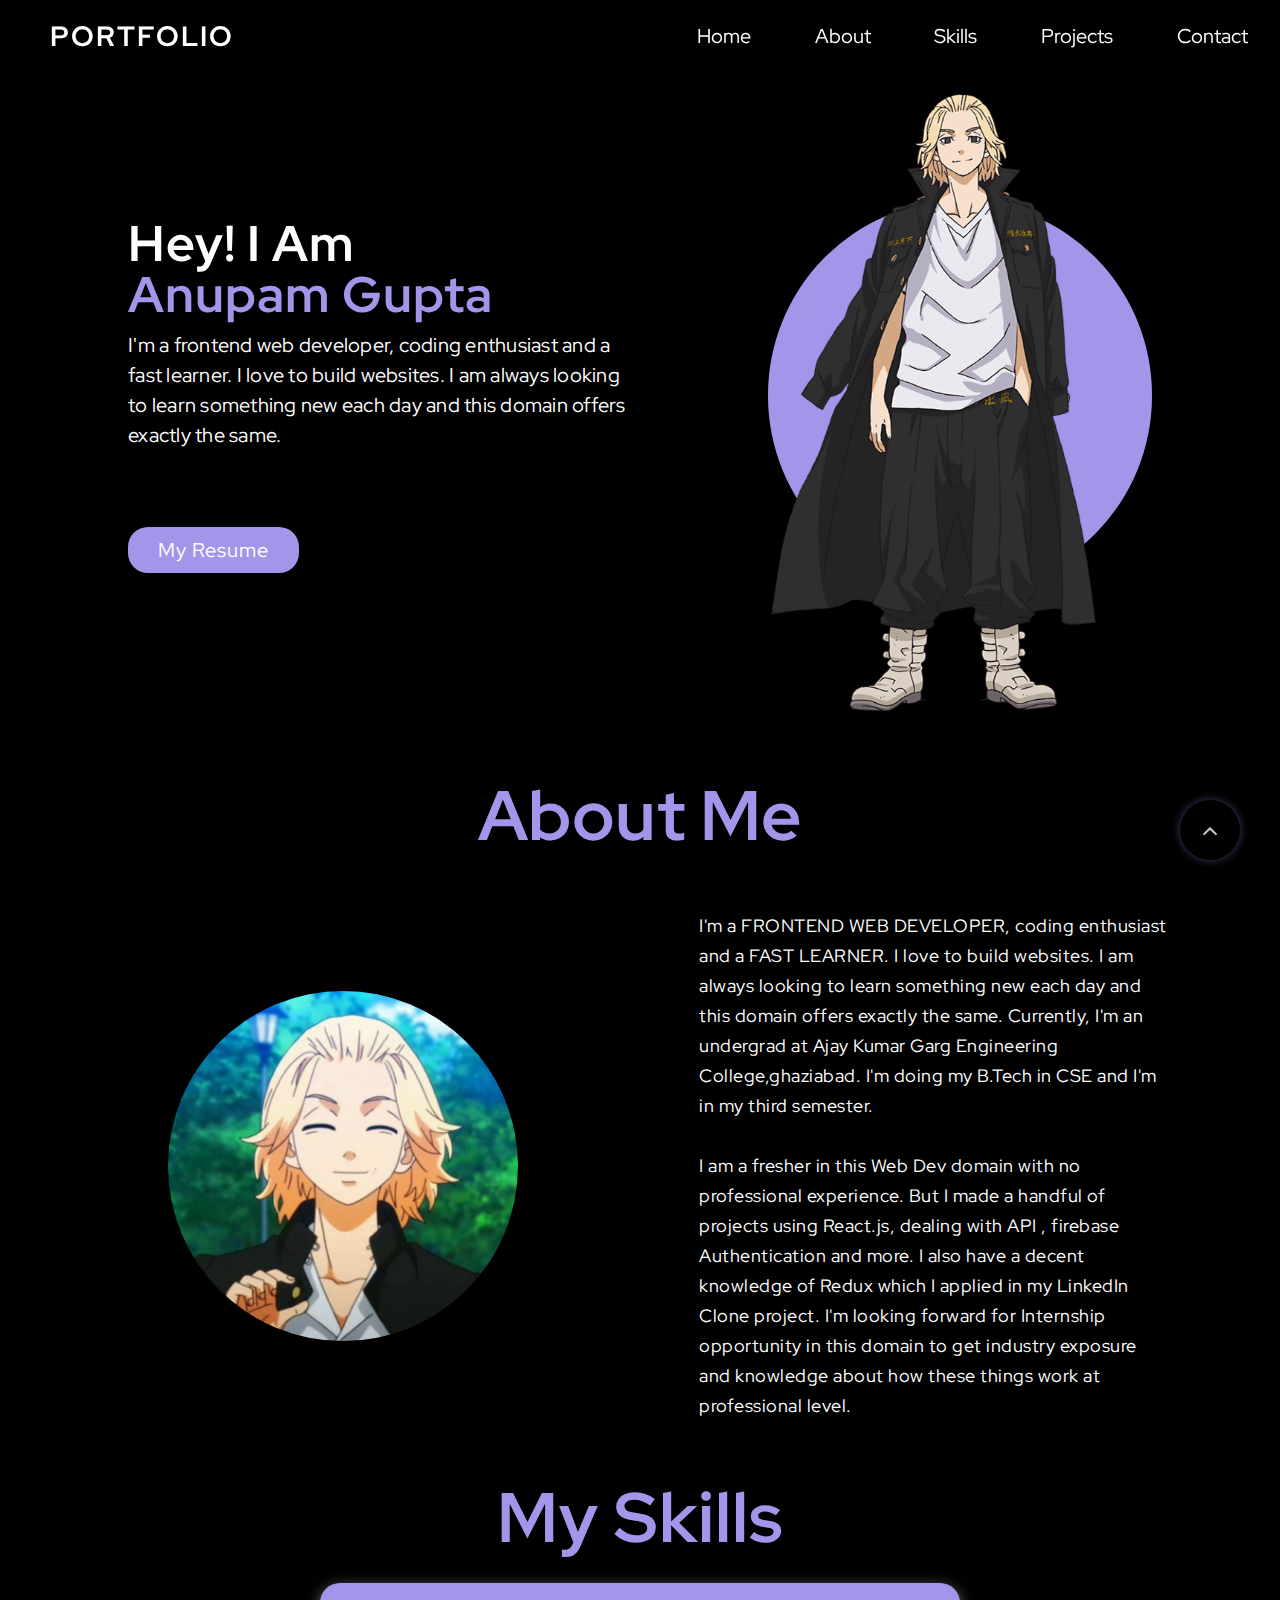
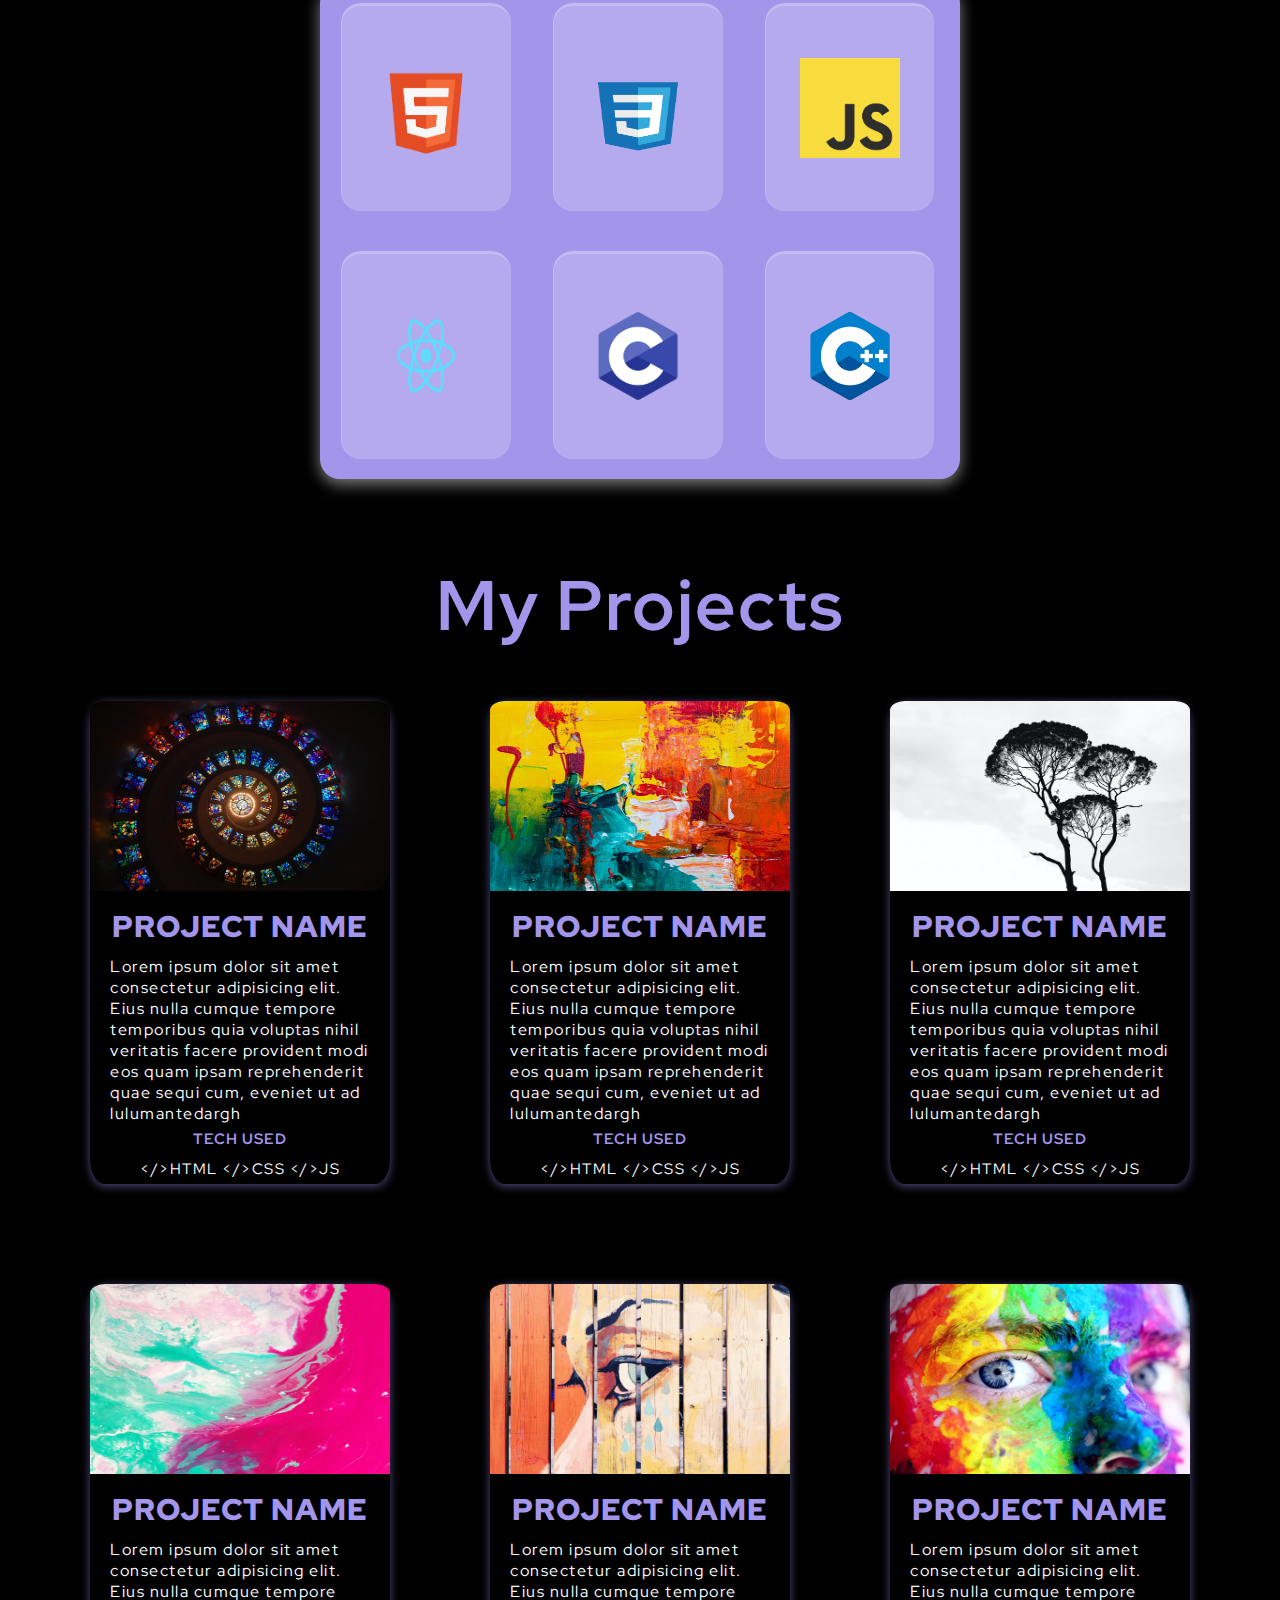
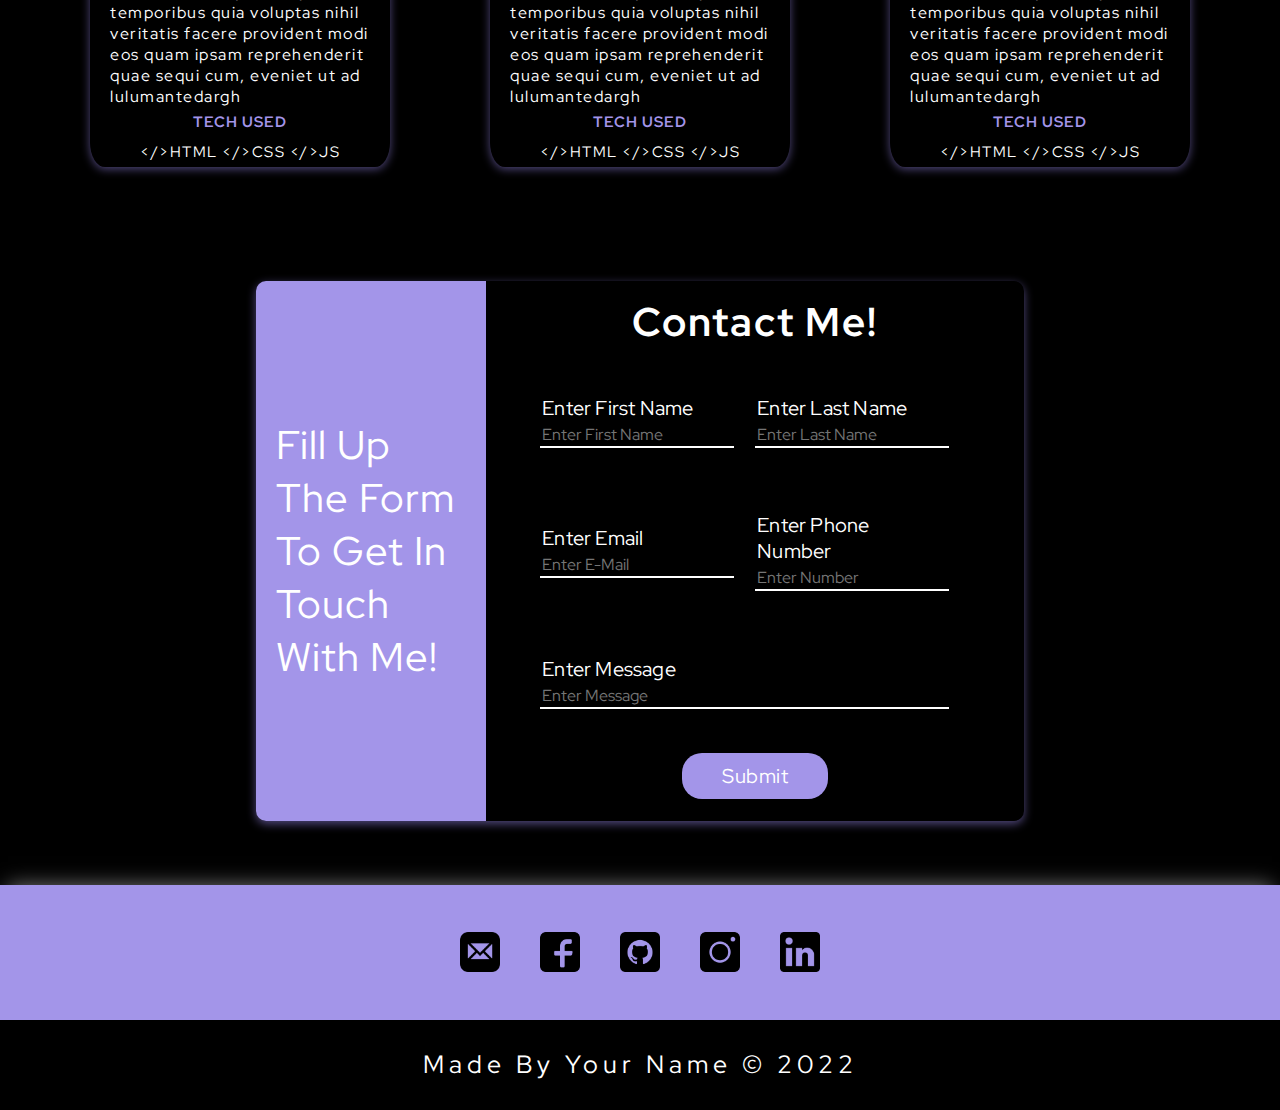
<file: index.htm>
<!DOCTYPE html>
<html>
  <head>
    <meta name="viewport" content="width=device-width, initial-scale=1.0" />
    <title>MY PORTFOLIO</title>
    <link
      rel="stylesheet"
      href="https://cdnjs.cloudflare.com/ajax/libs/font-awesome/4.7.0/css/font-awesome.min.css"
    />
    <link rel="stylesheet" href="./style.css" />
  </head>
  <body>
    <nav class="navbar">
      <div class="left">
        <h3>PORTFOLIO</h3>
      </div>
      <div class="right">
        <h4><a href="#">Home</a></h4>
        <h4><a href="#aboutid">About</a></h4>
        <h4><a href="#skills">Skills</a></h4>
        <h4><a href="#myprojects">Projects</a></h4>
        <h4><a href="#formbox">Contact</a></h4>
      </div>
      <div class="burger">
        <div class="line1"></div>
        <div class="line2"></div>
      </div>
    </nav>
    <div class="scrolltotop">
      <i class="fa fa-angle-up"></i>
    </div>
    <div class="container">
      <div class="container-left">
        <div class="desc">
          <h1 class="name name2">Hey! I Am</h1>
          <h1 class="name name1">Anupam Gupta</h1>
          <p class="des">
            I'm a frontend web developer, coding enthusiast and a fast learner.
            I love to build websites. I am always looking to learn something new
            each day and this domain offers exactly the same.
          </p>
          <button type="button" class="btn">My Resume</button>
        </div>
      </div>

      <div class="container-right">
        <div class="circle"></div>
        <div class="imgcontainer">
          <img src="./Images/Mikey.png" class="mikey" />
        </div>
      </div>
    </div>
    <div id="aboutid" class="aboutme">
      <h1 class="about">About Me</h1>
      <div class="aboutme2">
        <div class="leftabout">
          <div class="img2container">
            <img src="./Images/manjrio-Sano.jpg" class="mikey2" />
          </div>
        </div>

        <div class="descabout">
          <p class="myself">
            I'm a FRONTEND WEB DEVELOPER, coding enthusiast and a FAST LEARNER.
            I love to build websites. I am always looking to learn something new
            each day and this domain offers exactly the same. Currently, I'm an
            undergrad at Ajay Kumar Garg Engineering College,ghaziabad. I'm
            doing my B.Tech in CSE and I'm in my third semester.
            <br />
            <br />
            I am a fresher in this Web Dev domain with no professional
            experience. But I made a handful of projects using React.js, dealing
            with API , firebase Authentication and more. I also have a decent
            knowledge of Redux which I applied in my LinkedIn Clone project. I'm
            looking forward for Internship opportunity in this domain to get
            industry exposure and knowledge about how these things work at
            professional level.
          </p>
        </div>
      </div>
    </div>
    <div id="skills" class="skills-main">
      <h1>My Skills</h1>
      <div class="skills-container">
        <div class="skills-container1">
          <div class="skills">
            <div class="glare"></div>
            <img
              src="./Images/210-2104705_html-logo-png-transparent-background.png"
            />
          </div>
          <div class="skills">
            <div class="glare"></div>
            <img src="./Images/css.png" />
          </div>
          <div class="skills">
            <div class="glare"></div>
            <img src="./Images/js.jpg" />
          </div>
          <div class="skills">
            <div class="glare"></div>
            <img src="./Images/react.png" />
          </div>
          <div class="skills">
            <div class="glare"></div>
            <img src="./Images/c.png" />
          </div>
          <div class="skills">
            <div class="glare"></div>
            <img src="./Images/cpp.png" />
          </div>
        </div>
      </div>
    </div>
    <div class="f" id="myprojects">
      <h1 class="a">My Projects</h1>
      <div class="projects">
        <div class="h">
          <img src="./Images/1.jpg" />
          <h4>PROJECT NAME</h4>
          <p>
            Lorem ipsum dolor sit amet consectetur adipisicing elit. Eius nulla
            cumque tempore temporibus quia voluptas nihil veritatis facere
            provident modi eos quam ipsam reprehenderit quae sequi cum, eveniet
            ut ad lulumantedargh
          </p>
          <h5>TECH USED</h5>
          <p class="b">&lt/&gtHTML &lt/&gtCSS &lt/&gtJS</p>
        </div>
        <div class="h">
          <img src="./Images/7.jpg" />
          <h4>PROJECT NAME</h4>
          <p>
            Lorem ipsum dolor sit amet consectetur adipisicing elit. Eius nulla
            cumque tempore temporibus quia voluptas nihil veritatis facere
            provident modi eos quam ipsam reprehenderit quae sequi cum, eveniet
            ut ad lulumantedargh
          </p>
          <h5>TECH USED</h5>
          <p class="b">&lt/&gtHTML &lt/&gtCSS &lt/&gtJS</p>
        </div>
        <div class="h">
          <img src="./Images/8.jpg" />
          <h4>PROJECT NAME</h4>
          <p>
            Lorem ipsum dolor sit amet consectetur adipisicing elit. Eius nulla
            cumque tempore temporibus quia voluptas nihil veritatis facere
            provident modi eos quam ipsam reprehenderit quae sequi cum, eveniet
            ut ad lulumantedargh
          </p>
          <h5>TECH USED</h5>
          <p class="b">&lt/&gtHTML &lt/&gtCSS &lt/&gtJS</p>
        </div>
        <div class="h">
          <img src="./Images/9.jpg" />
          <h4>PROJECT NAME</h4>
          <p>
            Lorem ipsum dolor sit amet consectetur adipisicing elit. Eius nulla
            cumque tempore temporibus quia voluptas nihil veritatis facere
            provident modi eos quam ipsam reprehenderit quae sequi cum, eveniet
            ut ad lulumantedargh
          </p>
          <h5>TECH USED</h5>
          <p class="b">&lt/&gtHTML &lt/&gtCSS &lt/&gtJS</p>
        </div>
        <div class="h">
          <img src="./Images/5.jpg" />
          <h4>PROJECT NAME</h4>
          <p>
            Lorem ipsum dolor sit amet consectetur adipisicing elit. Eius nulla
            cumque tempore temporibus quia voluptas nihil veritatis facere
            provident modi eos quam ipsam reprehenderit quae sequi cum, eveniet
            ut ad lulumantedargh
          </p>
          <h5>TECH USED</h5>
          <p class="b">&lt/&gtHTML &lt/&gtCSS &lt/&gtJS</p>
        </div>
        <div class="h">
          <img src="./Images/6.jpg" />
          <h4>PROJECT NAME</h4>
          <p>
            Lorem ipsum dolor sit amet consectetur adipisicing elit. Eius nulla
            cumque tempore temporibus quia voluptas nihil veritatis facere
            provident modi eos quam ipsam reprehenderit quae sequi cum, eveniet
            ut ad lulumantedargh
          </p>
          <h5>TECH USED</h5>
          <p class="b">&lt/&gtHTML &lt/&gtCSS &lt/&gtJS</p>
        </div>
      </div>
    </div>
    <div id="formbox" class="container1">
      <div class="form">
        <div class="form_about">
          <h4>Fill Up The Form To Get In Touch With Me!</h4>
        </div>
        <form id="form_box">
          <div class="contact">
            <h1>Contact Me!</h1>
          </div>
          <div class="form_details">
            <div class="input_fields">
              <p>Enter First Name</p>
              <input
                id="first_name"
                type="text"
                placeholder="Enter First Name"
              />
            </div>
            <div class="input_fields">
              <p>Enter Last Name</p>
              <input id="last_name" type="text" placeholder="Enter Last Name" />
            </div>
            <div class="input_fields">
              <p>Enter Email</p>
              <input id="email" type="email" placeholder="Enter E-Mail" />
            </div>
            <div class="input_fields">
              <p>Enter Phone Number</p>
              <input id="number" type="number" placeholder="Enter Number" />
            </div>
            <div class="input_fields">
              <p>Enter Message</p>
              <input id="message" type="text" placeholder="Enter Message" />
            </div>
          </div>
          <div class="submit">
            <button id="btn">Submit</button>
          </div>
        </form>
      </div>
    </div>
    <div class="footer">
      <img src="./Images/apple.png" />
      <img src="./Images/facebook.png" />
      <img src="./Images/github.png" />
      <img src="./Images/instagram.png" />
      <img src="./Images/linkedin-logo.png" />
    </div>
    <div class="footer2">
      <p>Made By Your Name &copy; 2022</p>
    </div>
    <script src="app.js"></script>
  </body>
</html>
</file>
<file: style.css>
@import url("https://fonts.googleapis.com/css2?family=Red+Hat+Display&display=swap");
* {
  box-sizing: border-box;
  margin: 0;
  font-family: "Red Hat Display", sans-serif;
  max-width: 1440px;
}
html {
  scroll-behavior: smooth;
}
body {
  background-color: black;
}
.navbar {
  position: fixed;
  top: 0;
  width: 100%;
  display: flex;
  align-items: center;
  background-color: black;
  height: 8vh;
  z-index: 10;
  box-shadow: rgba(0, 0, 0, 0.35) 0px 2px 10px;
}
.toggle .line1 {
  transform: rotate(45deg) translate(0, 4px);
}
.toggle .line2 {
  transform: rotate(-45deg) translate(0, -4px);
}

.left {
  flex: 1;
  margin-left: 50px;
  font-size: 24px;
  letter-spacing: 2px;
  color: #fff;
}
.right {
  flex: 1;
  display: flex;
  align-items: center;
  justify-content: space-around;
}
.right h4 a:hover{
  border-bottom: 2px solid #a395e9;
}
h4 {
  font-size: 20px;
  font-weight: normal;
  text-transform: capitalize;
  cursor: pointer;
  padding: 10px 10px;
  border-radius: 40px;
}
h4 a {
  text-decoration: none;
  color: rgba(0, 0, 0, 0.7);
  color: white;
}

.burger div {
  width: 20px;
  height: 2px;
  background-color: #fff;
  margin: 4px;
  transition: 0.2s ease-in;
}
.burger {
  padding: 10px 5px;
  border-radius: 40px;
  display: none;
  cursor: pointer;
}
.scrolltotop {
  position: fixed;
  cursor: pointer;
  z-index: 5;
  bottom: 40px;
  right: 40px;
  height: 20px;
  width: 20px;
  display: flex;
  align-items: center;
  justify-content: center;

  background-color: black;
  opacity: 0.8;
  padding: 30px;
  border-radius: 50%;
  box-shadow: 0px 0px 10px #51487c;
  cursor: pointer;
}

i.fa-angle-up {
  color: white;
  font-size: 25px;
}

.container {
  margin-top: 8vh;
  display: flex;
  align-items: center;
  justify-content: center;
  background-color: black;
}
.container-left {
  flex: 1;
}
.desc {
  display: flex;
  flex-direction: column;
  align-items: flex-start;
  justify-content: center;
  padding-left: 20%;
}
h1.name {
  font-size: 50px;
  letter-spacing: 1px;
  line-height: 51px;
}
.name2 {
  color: white;
}
.name1 {
  color: #a395e9;
}
p.des {
  margin-top: 10px;
  font-size: 20px;
  line-height: 30px;
  letter-spacing: 0.25px;
  color: white;
}
.btn {
  margin-top: 15%;
  background-color: #a395e9;
  letter-spacing: 1px;
  color: white;
  font-size: 20px;
  border: none;
  padding: 10px 30px;
  border-radius: 20px;
  cursor: pointer;
  box-shadow: rgba(0, 0, 0, 0.35) 0px 2px 10px;
}
.container-right {
  position: relative;
  flex: 1;
  display: flex;
  align-items: center;
  justify-content: center;
}
.circle {
  position: absolute;
  height: 60%;
  width: 60%;
  border-radius: 50%;
  background-color: #a395e9;
}
.imgcontainer {
  z-index: 2;
  width: 100%;
  height: 100%;
  margin-top: 20px;
  margin-left: 15%;
}

.mikey {
  width: 80%;
}

.about {
  flex: 1;
}
#skills {
  height: 38rem;
  flex: 1;
}
h1.about {
  margin-top: 50px;
  text-align: center;
  color: #a395e9;
  font-size: 70px;
  letter-spacing: 0.5px;
}
.aboutme {
  display: flex;
  flex: 1;
  flex-direction: column;
  background-color: black;
}
.aboutme2 {
  display: flex;
  align-items: center;
  justify-content: center;
  padding: 50px;
  font-size: 24px;
  line-height: 30px;
  color: white;
  letter-spacing: 0.5px;
}
.leftabout {
  flex: 1;
}
.img2container {
  height: 350px;
  width: 350px;
  margin-left: 20%;
  margin-right: 20px;
}

.mikey2 {
  width: 100%;
  height: 100%;
  object-fit: cover;
  border-radius: 50%;
  box-shadow: 10px 0px 20px rgba(0, 0, 0, 0.35);
}
.descabout {
  flex: 1;
}
.myself {
  font-size: large;
  margin-right: 10%;
  margin-left: 10%;
}

.skills-main {
  width: 100%;
  display: flex;
  justify-content: center;
  align-items: center;
  flex-direction: column;
  background-color: black;
}
.skills-main h1 {
  margin-bottom: 20px;
  font-size: 70px;
  letter-spacing: 1px;
  transition: all 1s;
  color: #a395e9;
}
.skills-main h1:hover {
  letter-spacing: 6px;
}
.skills-container {
  width: 50vw;
  height: 60vh;
  box-shadow: 0px 5px 15px gray;
  display: flex;
  justify-content: center;
  align-content: center;
  border-radius: 20px;
  background-color: #a395e9;
}
.skills-container1 {
  width: 100%;
  height: 100%;
  display: flex;
  align-items: center;
  flex-wrap: wrap;
}
.skills {
  width: 26.5%;
  height: 42%;
  margin: 2.1% 3.3%;
  border-radius: 20px;
  display: flex;
  justify-content: center;
  align-items: center;
  background-color: rgba(255, 255, 255, 0.2);
  border-top: 3px solid rgba(255, 255, 255, 0.2);
  border-left: 1px solid rgba(255, 255, 255, 0.2);
  position: relative;
  overflow: hidden;
}
.skills img {
  transition: all 1s;
  width: 100px;
  height: 100px;
}
.skills:hover img {
  width: 105px;
  height: 105px;
}
.glare {
  width: 200%;
  height: 20%;
  background-color: rgba(255, 255, 255, 0.15);
  position: absolute;
  top: 0;
  left: -120%;
  transform: rotate(120deg);
  transition: all 1.3s;
}
.skills:hover .glare {
  display: block;
  position: absolute;
  top: 80%;
  left: 60%;
}

.a {
  text-align: center;
  font-size: 70px;
  letter-spacing: 2px;
  margin-top: 80px;
  color: #a395e9;
}

.f {
  display: flex;
  flex-direction: column;
  flex: 1;
  background-color: black;
}
.projects {
  width: 100%;
  display: flex;
  flex-wrap: wrap;
  justify-content: center;
}
.h {
  width: 300px;
  margin: 50px 50px;
  box-shadow: 0px 2px 10px #51487c;
  border-radius: 5%;
  transition: transform 0.2s;
}
.h img {
  width: 100%;
  border-radius: 5%;
  height: 190px;
  border-bottom-left-radius: 0;
  border-bottom-right-radius: 0;
}
.h h4 {
  font-size: 30px;
  text-align: center;
  letter-spacing: 1px;
  font-weight: 900;
  color: #a395e9;
}
.h h5 {
  text-align: center;
  font-size: 15px;
  letter-spacing: 1px;
  line-height: 30px;
  color: #a395e9;
}
.h p {
  text-align: justify;
  padding: 0px 20px;
  text-align: left;
  letter-spacing: 1.5px;
  color: white;
}
.h:hover {
  transform: scale(1.05);
}
p.b {
  text-align: center;
  font-size: 15px;
  line-height: 30px;
}
.z {
  height: 12%;
  font-size: 40px;
  background-color: rgb(0, 0, 0);
  color: white;
  padding: 20px;
  display: flex;
  justify-content: center;
  align-items: center;
}
.z i {
  margin: 0 60px;
}
#myprojects {
  flex: 1;
}
.container1 {
  width: 100%;
  display: flex;
  justify-content: center;
  align-items: center;
  background-color: black;
}
.form {
  height: 60vh;
  width: 60%;
  margin: 5% 5%;
  display: flex;
  justify-content: center;
  align-items: center;
  overflow: hidden;
  box-shadow: 0px 3px 10px #51487c;
  border-radius: 10px;
  background-color: black;
  color: #fff;
}
.form_about {
  width: 30%;
  height: 100%;
  background-color: #a395e9;
  display: flex;
  justify-content: center;
  align-items: center;
}
.form_about h4 {
  letter-spacing: 1px;
  color: white;
  padding: 20px;
  font-size: 40px;
  cursor: initial;
}
#form_box {
  font-size: 1.2rem;
  width: 70%;
  height: 100%;
  display: flex;
  flex-direction: column;
  justify-content: center;
  align-items: center;
}
.form_details {
  width: 80%;
  height: 70%;
  display: grid;
  grid-template-columns: 1fr 1fr;
}
.contact h1 {
  font-size: 40px;
  margin: 10px;
  letter-spacing: 2px;
}
.input_fields:nth-child(5) {
  grid-column-start: 1;
  grid-column-end: 3;
  width: 95%;
}
.contact {
  height: 15%;
  display: flex;
  justify-content: center;
  align-items: center;
}
.input_fields {
  width: 90%;
  margin: 0;
  font-size: 1.1rem;
  display: flex;
  justify-content: center;
  flex-direction: column;
}
.input_fields p {
  font-size: 20px;
  margin: 2px;
  letter-spacing: 0.2px;
}
.submit {
  height: 15%;
  display: flex;
  justify-content: center;
  align-items: center;
}
#btn {
  font-size: 20px;
  letter-spacing: 0.5px;
  border: none;
  padding: 10px 40px;
  margin-bottom: 0.5rem;
  border-radius: 20px;
  cursor: pointer;
  background-color: #a395e9;
  transition: background-color 1s;
  color: white;
}
.input_fields input {
  border: none;
  border-bottom: 2px solid white;
  background-color: black;
  outline: none;
  font-size: 1rem;
  transition: border-bottom 1s;
  color: #fff;
}
.btn:hover {
  background-color: #a395e9;
  color: white;
  box-shadow: 0.5px 0.5px 20px #a395e9;
  transition: color 0.5s;
}
#btn:hover {
  background-color: #a395e9;
  color: white;
  box-shadow: 0.5px 0.5px 50px #a395e9;
  transition: color 0.5s;
}
.input_fields input:focus {
  border-bottom: 2px solid #a395e9;
}
.footer {
  height: 15vh;
  background-color: #a395e9;
  display: flex;
  justify-content: center;
  align-items: center;
  box-shadow: 0 -7px 20px -8px gray;
}
.footer img {
  width: 40px;
  height: 40px;
  margin: 20px;
  cursor: pointer;
  transition: all 1s;
}
.footer img:hover {
  width: 60px;
  height: 60px;
}
.footer2 {
  height: 10vh;
  background-color: black;
  color: white;
  display: flex;
  justify-content: center;
  align-items: center;
}
.footer2 p {
  font-size: 25px;
  letter-spacing: 5px;
}

@media only screen and (min-width: 1440px) {
  .scrolltotop {
    visibility: hidden;
  }
  i.fa-angle-up {
    display: none;
  }
  .navbar {
    height: 60px;
  }
  .skills-container {
    height: 400px;
    width: 700px;
  }
  .form {
    height: 400px;
    width: 850px;
  }
  .footer {
    height: 110px;
  }
  .footer2 {
    height: 60px;
  }
}
@media only screen and (max-width: 1024px) {
  .aboutme {
    flex-direction: column;
  }
  .img2container {
    height: 300px;
    width: 300px;
    margin: 0;
  }

  .skills-container {
    height: 50vh;
  }
  .myself {
    margin: 0;
    margin-top: 40px;
  }
  .skills img {
    height: 80px;
    width: 80px;
  }
  .skills img:hover {
    height: 85px;
    width: 85px;
  }
  .input_fields {
    width: 90%;
  }
  .contact h1 {
    font-size: 1.7rem;
  }
  .form_about h4 {
    font-size: 35px;
  }
  .input_fields:nth-child(5) {
    width: 95%;
  }

  .input_fields input {
    font-size: 0.85rem;
  }
  .input_fields p {
    font-size: 0.9rem;
  }
  .form_details {
    width: 85%;
  }
  .footer p {
    font-size: 20px;
  }
  .form {
    height: 50vh;
  }
}

@media only screen and (max-width: 768px) {
  .right {
    position: absolute;
    right: 0;
    top: 8vh;
    height: 92vh;
    width: 50%;
    z-index: 10;
    display: flex;
    flex-direction: column;
    align-items: center;
    background-color: #a395e9;
    transform: translate(100%);
    visibility: hidden;
    transition: all 0.3s ease-in-out;
  }
  .burger {
    display: block;
    margin-right: 2em;
  }

  .about {
    text-align: center;
  }
  .aboutme2 {
    flex-direction: column;
  }
  .img2container {
    height: 250px;
    width: 250px;
    margin: 0;
  }
  .myself {
    margin: 0;
    margin-top: 40px;
  }
  .skills-main h1 {
    font-size: 60px;
  }
  .skills img {
    height: 40px;
    width: 40px;
  }
  #skills{
    height: 30rem;
  }

  .skills img:hover {
    height: 45px !important;
    width: 45px !important;
  }
  .container {
    flex-direction: column-reverse;
  }
  .btn {
    margin-bottom: 40px;
  }
  .skills-container {
    height: 35vh;
  }
  .skills {
    height: 40%;
  }
  .a {
    font-size: 60px;
  }
  .f {
    margin: 0;
  }
  .h h4 {
    font-size: 20px;
    letter-spacing: 1px;
  }
  .h h5 {
    display: none;
  }
  .h p {
    display: none;
  }
  .des {
    padding-right: 10%;
  }
  .container1 {
    margin-bottom: 20%;
  }
  .form_about h4 {
    font-size: 20px;
    padding: 10px;
  }
  .form_details {
    grid-template-columns: auto;
  }
  .contact h1 {
    font-size: 15px;
    letter-spacing: 0.5px;
    line-height: 17px;
  }
  .input_fields p {
    font-size: 10px;
    line-height: 15px;
  }
  .input_fields input {
    font-size: 9px;
  }
  .input_fields {
    height: 100%;
    width: 70%;
  }
  .input_fields:nth-child(5) {
    grid-column-end: 2;
    width: 70%;
  }

  #btn {
    font-size: 13px;
    padding: 5px 20px;
  }

  .footer img {
    width: 30px;
    height: 30px;
  }
  .footer img:hover {
    width: 40px;
    height: 40px;
  }
  .footer p {
    font-size: 15px;
  }
  .footer2 p {
    font-size: 15px;
  }
}

.nav-active {
  transform: translate(0);
  visibility: inherit;
}
@media screen and (max-width: 425px) {
  .skills img {
    height: 30px;
    width: 30px;
  }
  .skills img:hover {
    height: 35px;
    width: 35px;
  }
  .form_about h4 {
    font-size: 15px;
  }

  .footer2 {
    width: 100vw;
    height: 8vh;
  }
  .footer {
    height: 10vh;
  }
  .contact h1 {
    font-size: 13px;
    letter-spacing: 0.5px;
    line-height: 15px;
  }
  .input_fields p {
    font-size: 8px;
    line-height: 12px;
  }
  .input_fields input {
    font-size: 9px;
  }

  .footer2 p {
    font-size: 10px;
  }

  .footer img {
    width: 20px;
    height: 20px;
    margin: 10px;
  }
.a{
  font-size: 50px;
}
.aboutme{
  font-size: 50px;
}
  #btn {
    font-size: 10px;
    padding: 5px 12px;
  }
  button {
    font-size: 1rem;
  }
  .footer2 p {
    letter-spacing: 1.5px;
  }
  .footer p {
    font-size: 10px;
  }
}
</file>
